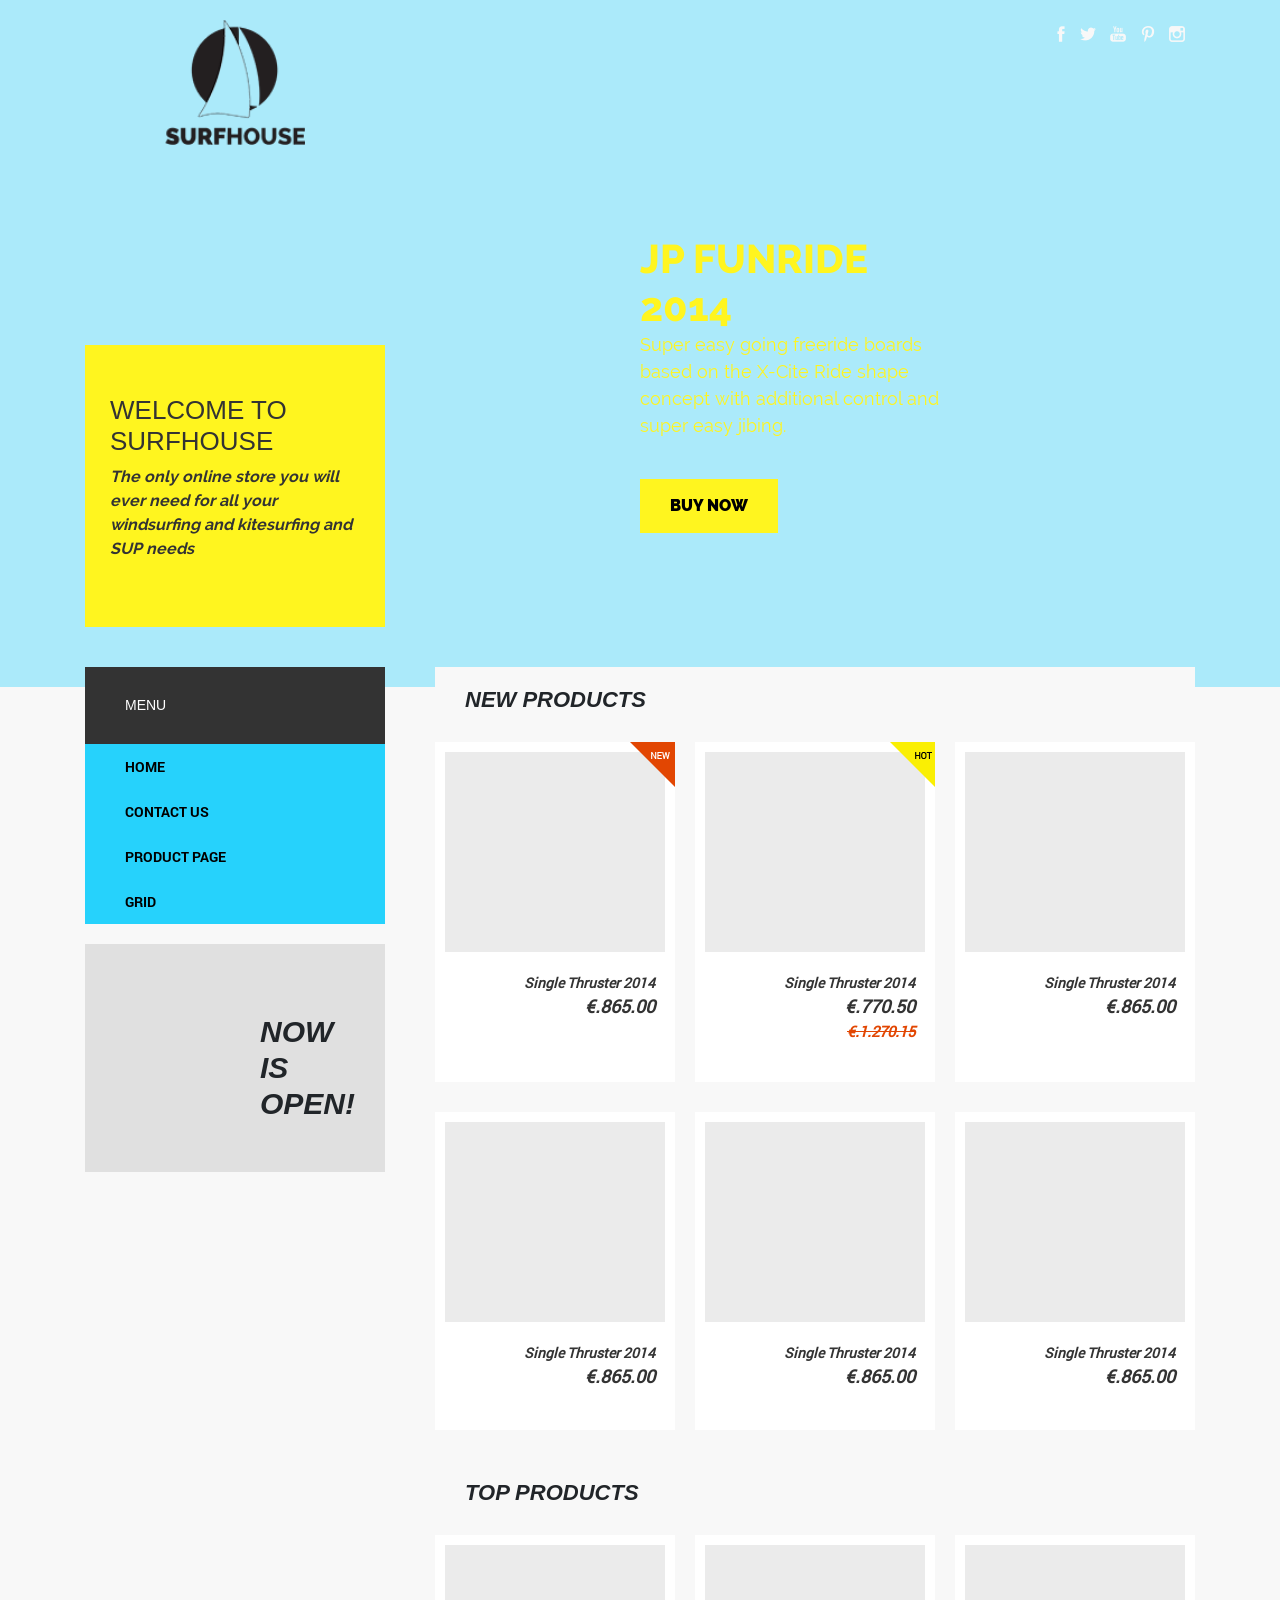
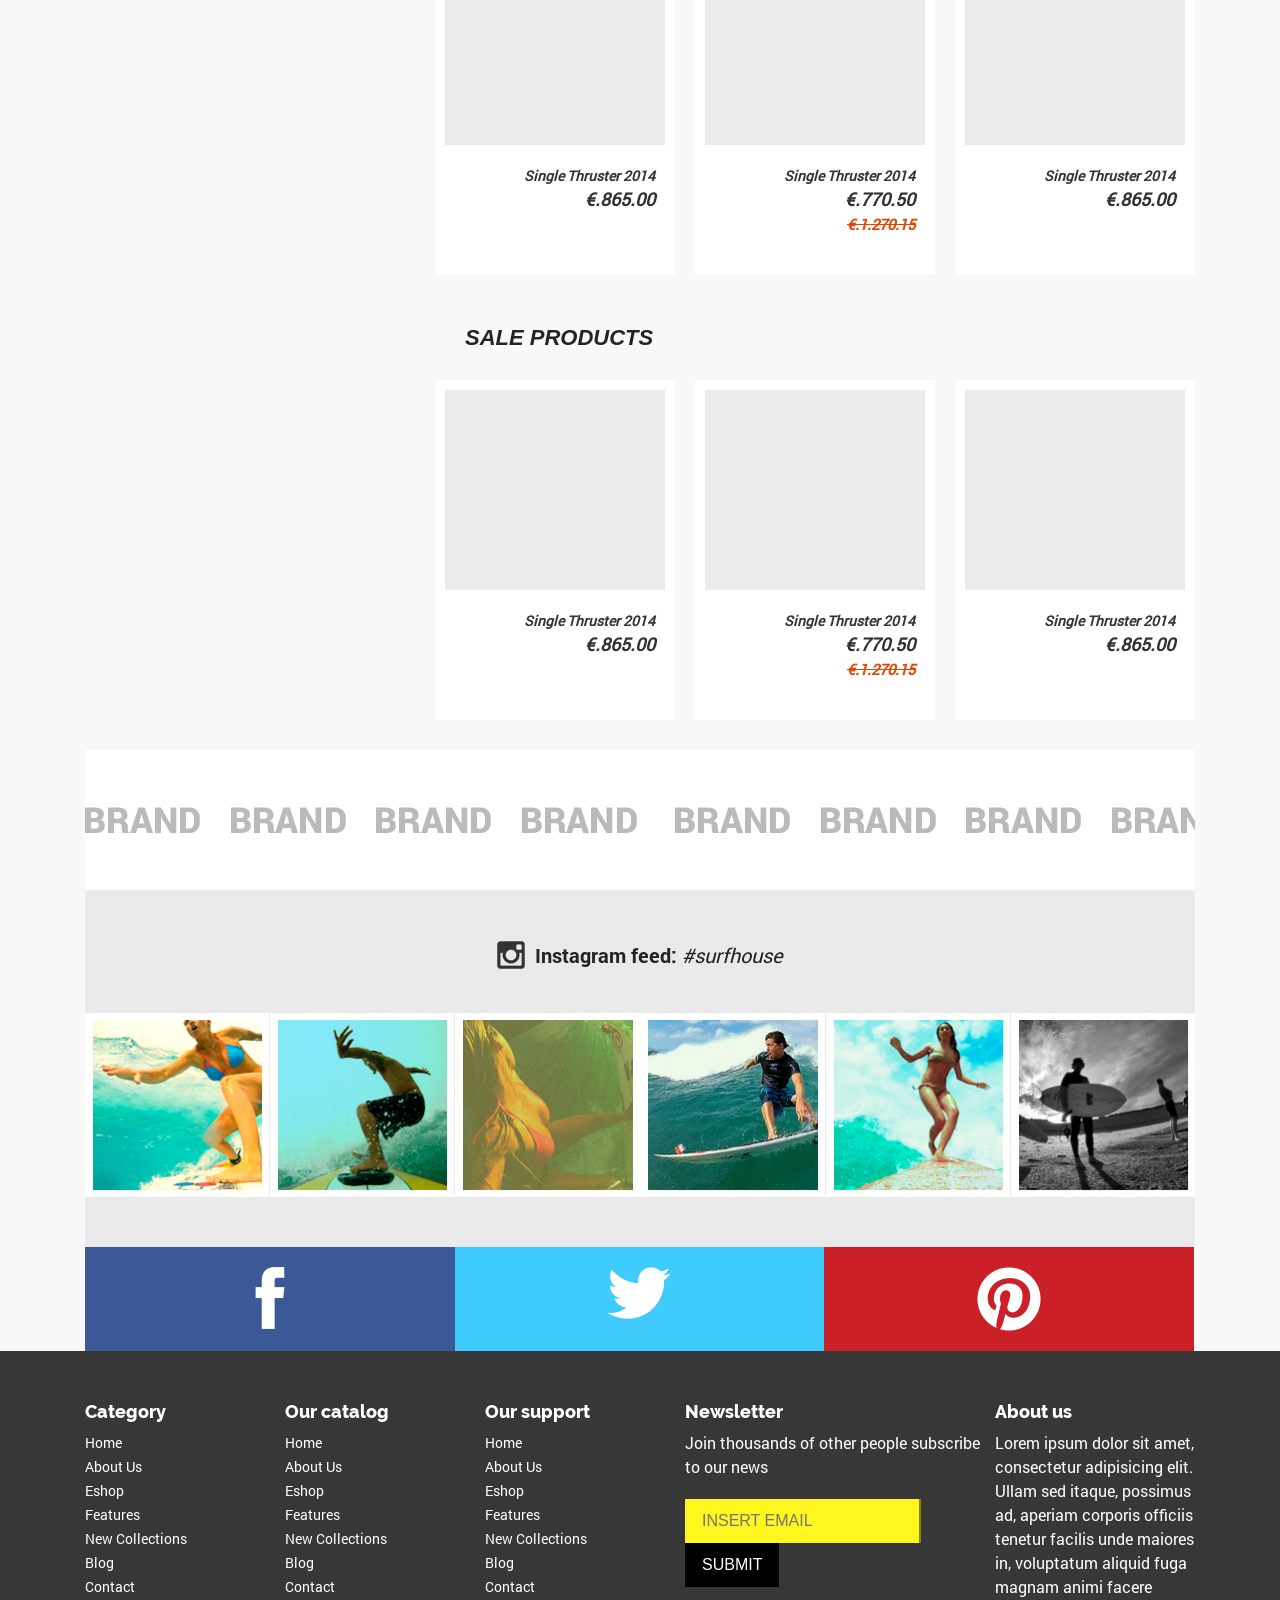
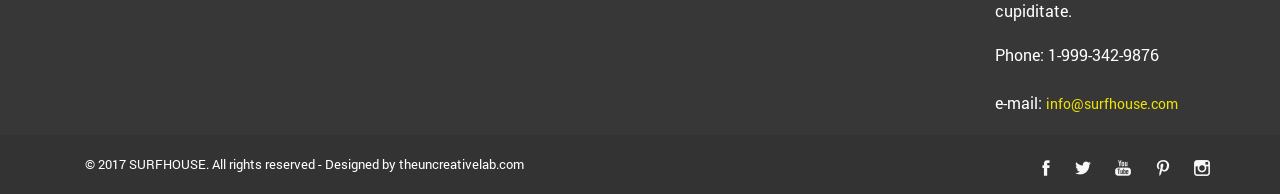
<file: index.html>
<!DOCTYPE html>
<html lang="en">
<head>
    <meta charset="UTF-8">
    <title>Home</title>
    <link rel="stylesheet" href="css/style.css">
    <link rel="stylesheet" href="css/fonts.css">
    <link rel="stylesheet" href="css/bootstrap.min.css">
</head>
<body>
    <div class="header">
        <div class="container">
            <header class="header_general">
                <div class="logo">
                    <a href="index.html"><img class="logo_img" src="img/logo.png" alt="Logotype SurfHouse"></a>
                    <div class="welcome">
                        <h1>Welcome to SurfHouse</h1>
                        <p>The only online store you will ever need for all your windsurfing and kitesurfing and SUP needs</p>
                    </div>
                </div>
                <div class="logo_right">
                    <div class="social_btn">
                        <a href="facebook.com"><img src="img/social/facebook.png" alt="Facebook"></a>
                        <a href="twitter.com"><img src="img/social/twitter.png" alt="Twitter"></a>
                        <a href="youtube.com"><img src="img/social/youtube.png" alt="YouTube"></a>
                        <a href="pinterest.com"><img src="img/social/pinterest.png" alt="Pinterest"></a>
                        <a href="instagram.com"><img src="img/social/insta.png" alt="Instagram"></a>
                    </div>
                    <div class="sale">
                        <h1>JP FUNRIDE 2014</h1>
                        <p>Super easy going freeride boards based on the X-Cite Ride shape concept with additional control and super easy jibing.</p>
                        <a href="#" class="buy_btn">buy now</a>
                    </div>
                </div>
            </header>
        </div>
    </div>
    <div class="container">
        <main class="main">
            <aside>
                <div class="sidebar_menu">
                    <h2>Menu</h2>
                    <ul>
                        <li><a href="index.html">Home</a></li>
                        <li><a href="html/contact.html">Contact Us</a></li>
                        <li><a href="html/productpage.html">Product Page</a></li>
                        <li><a href="html/grid.html">Grid</a></li>
                    </ul>
                </div>
                <div class="sidebar_open">
                    <h2>Now<br>is<br>open!</h2>
                </div>
            </aside>
            <div class="content">
                <div class="new_products">
                    <h1>New products</h1>
                    <div class="catalog">
                        <div class="item">
                            <span class="item_new"></span>
                            <img src="img/img.png" alt="заглушка">
                            <span class="item_name">Single Thruster 2014</span>
                            <span class="item_price">€.865.00</span>
                        </div>
                        <div class="item">
                           <span class="item_hot"></span>
                            <img src="img/img.png" alt="заглушка">
                            <span class="item_name">Single Thruster 2014</span>
                            <span class="item_price">€.770.50</span>
                            <span class="item_old_price">€.1.270.15</span>
                        </div>
                        <div class="item">
                            <img src="img/img.png" alt="заглушка">
                            <span class="item_name">Single Thruster 2014</span>
                            <span class="item_price">€.865.00</span>
                        </div>
                        <div class="item">
                            <img src="img/img.png" alt="заглушка">
                            <span class="item_name">Single Thruster 2014</span>
                            <span class="item_price">€.865.00</span>
                        </div>
                        <div class="item">
                            <img src="img/img.png" alt="заглушка">
                            <span class="item_name">Single Thruster 2014</span>
                            <span class="item_price">€.865.00</span>
                        </div>
                        <div class="item">
                            <img src="img/img.png" alt="заглушка">
                            <span class="item_name">Single Thruster 2014</span>
                            <span class="item_price">€.865.00</span>
                        </div>
                    </div>
                </div>
                <div class="top_products">
                    <h1>Top products</h1>
                    <div class="catalog">
                        <div class="item">
                            <img src="img/img.png" alt="заглушка">
                            <span class="item_name">Single Thruster 2014</span>
                            <span class="item_price">€.865.00</span>
                        </div>
                        <div class="item">
                            <img src="img/img.png" alt="заглушка">
                            <span class="item_name">Single Thruster 2014</span>
                            <span class="item_price">€.770.50</span>
                            <span class="item_old_price">€.1.270.15</span>
                        </div>
                        <div class="item">
                            <img src="img/img.png" alt="заглушка">
                            <span class="item_name">Single Thruster 2014</span>
                            <span class="item_price">€.865.00</span>
                        </div>
                    </div>
                </div>
                <div class="sale_products">
                    <h1>Sale products</h1>
                    <div class="catalog">
                        <div class="item">
                            <img src="img/img.png" alt="заглушка">
                            <span class="item_name">Single Thruster 2014</span>
                            <span class="item_price">€.865.00</span>
                        </div>
                        <div class="item">
                            <img src="img/img.png" alt="заглушка">
                            <span class="item_name">Single Thruster 2014</span>
                            <span class="item_price">€.770.50</span>
                            <span class="item_old_price">€.1.270.15</span>
                        </div>
                        <div class="item">
                            <img src="img/img.png" alt="заглушка">
                            <span class="item_name">Single Thruster 2014</span>
                            <span class="item_price">€.865.00</span>
                        </div>
                    </div>
                </div>
            </div>
            <div class="brands"></div>
            <div class="instagram">
                <div class="feed">
                    <img src="img/social/insta-black.png" alt="Instagram"><span class="insta"><b>Instagram feed:</b> <i>#surfhouse</i></span>
                </div>
                <div class="catalog">
                    <img src="img/insta_photo/1.png">
                    <img src="img/insta_photo/2.png">
                    <img src="img/insta_photo/3.png">
                    <img src="img/insta_photo/4.png">
                    <img src="img/insta_photo/5.png">
                    <img src="img/insta_photo/6.png">
                </div>
            </div>
            <div class="social">
                <a class="social_f" href="#"><img src="img/social/big/f.png" alt="facebook"></a>
                <a class="social_t" href="#"><img src="img/social/big/t.png" alt="twitter"></a>
                <a class="social_p" href="#"><img src="img/social/big/p.png" alt="pinterest"></a>
            </div>
        </main>
    </div>
    <footer>
        <div class="container">
            <div class="widgets">
                <div class="w_catalog widgets_blk-1">
                    <h1>Category</h1>
                    <ul>
                        <li><a href="#">Home</a></li>
                        <li><a href="#">About us</a></li>
                        <li><a href="#">Eshop</a></li>
                        <li><a href="#">Features</a></li>
                        <li><a href="#">New collections</a></li>
                        <li><a href="#">Blog</a></li>
                        <li><a href="#">Contact</a></li>
                    </ul>
                </div>
                <div class="our_catalog widgets_blk-1">
                    <h1>Our catalog</h1>
                    <ul>
                        <li><a href="#">Home</a></li>
                        <li><a href="#">About us</a></li>
                        <li><a href="#">Eshop</a></li>
                        <li><a href="#">Features</a></li>
                        <li><a href="#">New collections</a></li>
                        <li><a href="#">Blog</a></li>
                        <li><a href="#">Contact</a></li>
                    </ul>
                </div>
                <div class="our_support widgets_blk-1">
                    <h1>Our support</h1>
                    <ul>
                        <li><a href="#">Home</a></li>
                        <li><a href="#">About us</a></li>
                        <li><a href="#">Eshop</a></li>
                        <li><a href="#">Features</a></li>
                        <li><a href="#">New collections</a></li>
                        <li><a href="#">Blog</a></li>
                        <li><a href="#">Contact</a></li>
                    </ul>
                </div>
                <div class="newsletter widgets_blk-2">
                    <h1>Newsletter</h1>
                    <p>Join thousands of other people subscribe to our news</p>
                    <form action="POST">
                        <input type="text" name="email" placeholder="INSERT EMAIL" required><input type="submit" name="submit" value="SUBMIT">
                    </form>
                </div>
                <div class="about_us widgets_blk-1">
                    <h1>About us</h1>
                    <p>Lorem ipsum dolor sit amet, consectetur adipisicing elit. Ullam sed itaque, possimus ad, aperiam corporis officiis tenetur facilis unde maiores in, voluptatum aliquid fuga magnam animi facere cupiditate.</p>
                    <div class="contact">
                        Phone: 1-999-342-9876<br><br>
                        e-mail: <a class="email" href="mailto:info@surfhouse.com">info@surfhouse.com</a>
                    </div>
                </div>
            </div>
        </div>
        <div class="copyright">
            <div class="container">
                <p>© 2017  SURFHOUSE. All rights reserved - Designed by theuncreativelab.com</p>
                <div class="social_btn_footer">
                    <a href="facebook.com"><img src="img/social/facebook.png" alt="Facebook"></a>
                    <a href="twitter.com"><img src="img/social/twitter.png" alt="Twitter"></a>
                    <a href="youtube.com"><img src="img/social/youtube.png" alt="YouTube"></a>
                    <a href="pinterest.com"><img src="img/social/pinterest.png" alt="Pinterest"></a>
                    <a href="instagram.com"><img src="img/social/insta.png" alt="Instagram"></a>
                </div>
            </div>
        </div>
    </footer>
    
    <script src="https://code.jquery.com/jquery-3.2.1.slim.min.js" integrity="sha384-KJ3o2DKtIkvYIK3UENzmM7KCkRr/rE9/Qpg6aAZGJwFDMVNA/GpGFF93hXpG5KkN" crossorigin="anonymous"></script>
    <script src="https://cdnjs.cloudflare.com/ajax/libs/popper.js/1.12.3/umd/popper.min.js" integrity="sha384-vFJXuSJphROIrBnz7yo7oB41mKfc8JzQZiCq4NCceLEaO4IHwicKwpJf9c9IpFgh" crossorigin="anonymous"></script>
    <script src="js/bootstrap.min.js"></script>
</body>
</html>
</file>
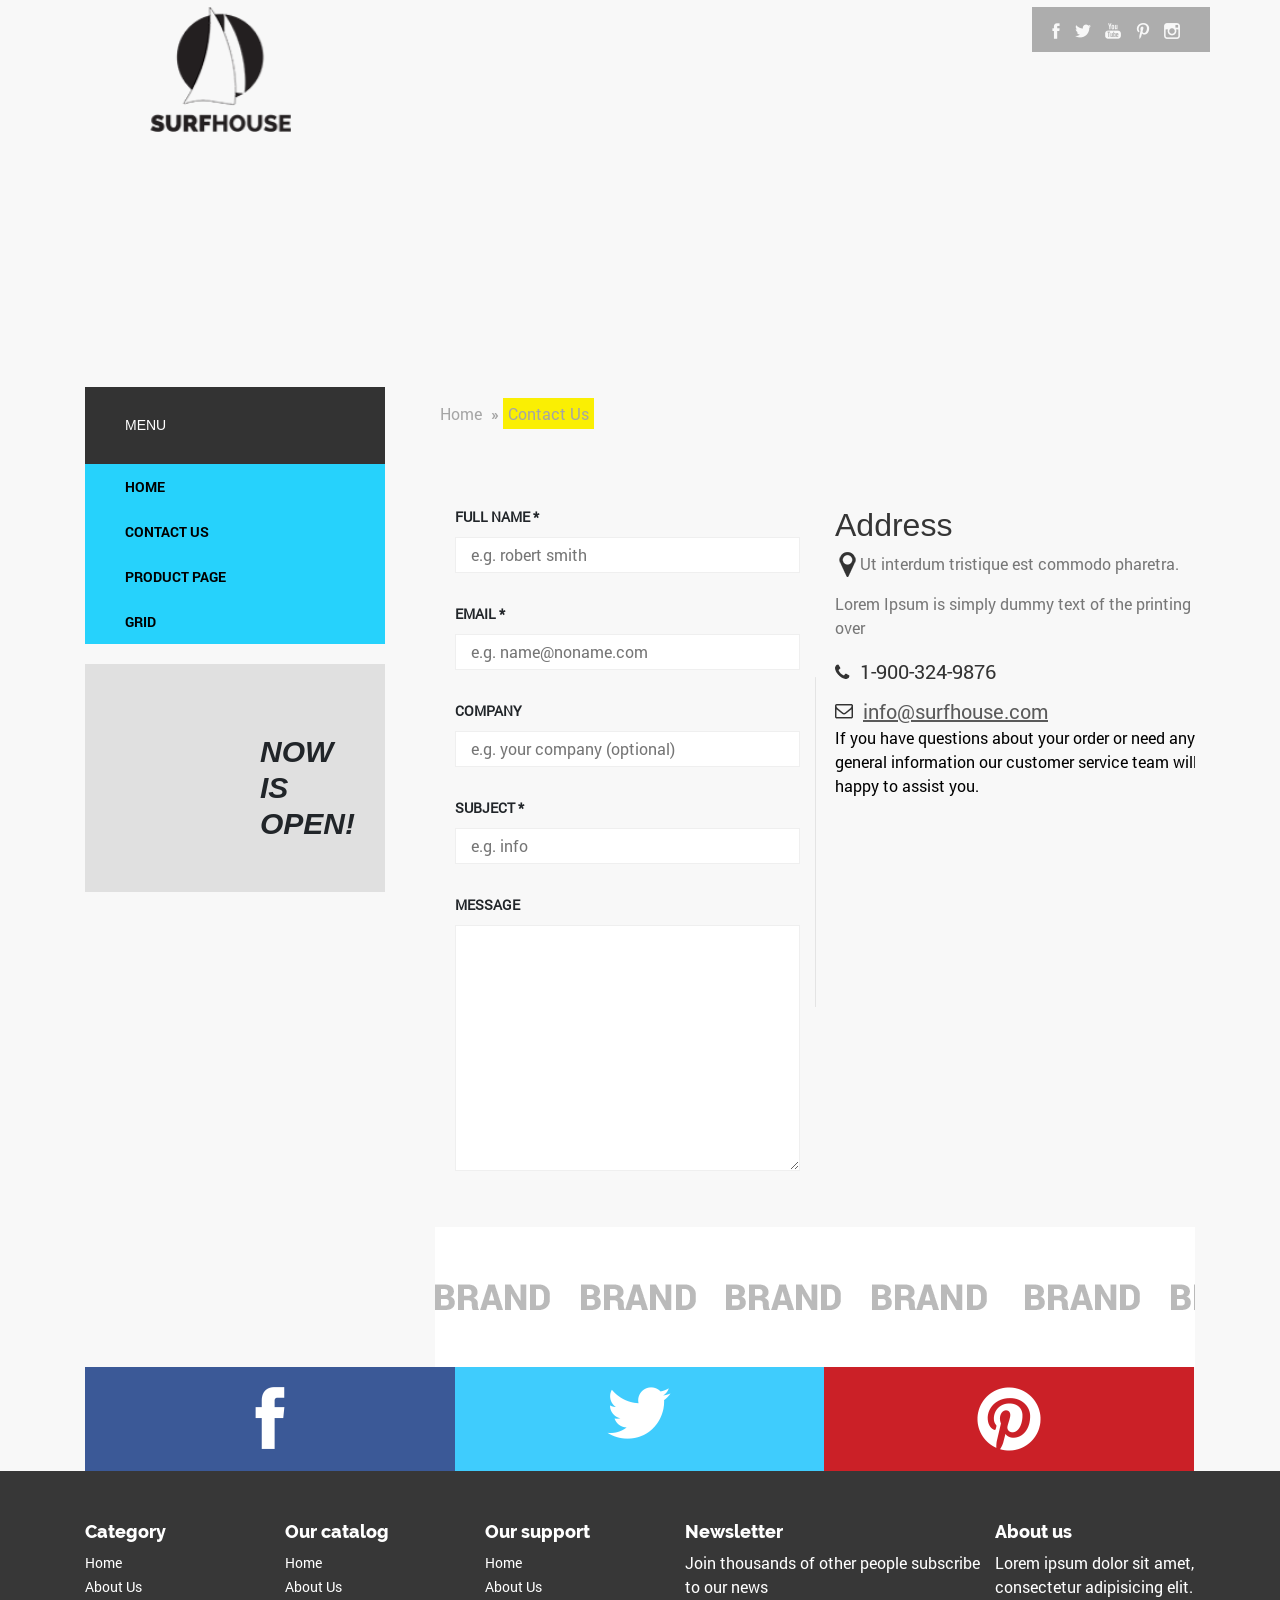
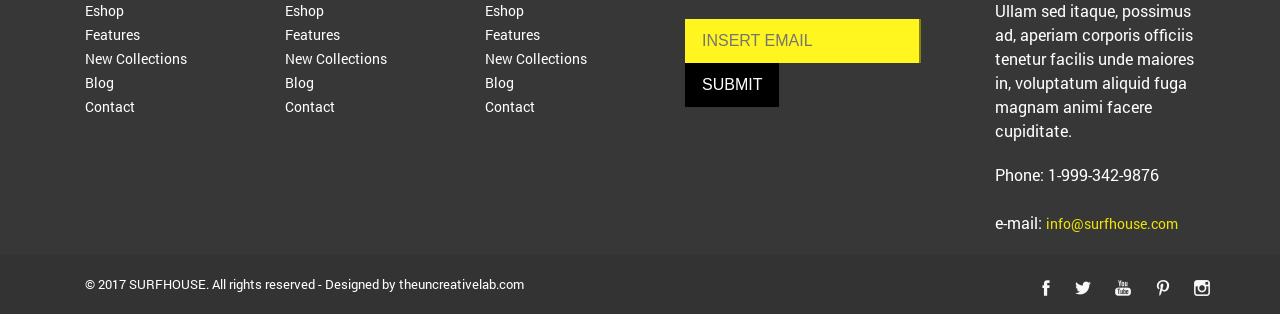
<file: html/contact.html>
<!DOCTYPE html>
<html lang="en">
<head>
    <meta charset="UTF-8">
    <title>Contact</title>
    <link rel="stylesheet" href="../css/style.css">
    <link rel="stylesheet" href="../css/fonts.css">
    <link rel="stylesheet" href="../css/bootstrap.min.css">
</head>
<body>
    <header class="header_contacts">
        <iframe class="map" src="https://yandex.ru/map-widget/v1/-/CBU2fBfLPD" width="100%" height="400" frameborder="0"></iframe>
        
    </header>
    <div class="container">
        <div class="logo-c">
            <a href="../index.html"><img class="logo_img" src="../img/logo.png" alt="Logotype SurfHouse"></a>
        </div>
        <div class="logo_right-c">
            <div class="social_btn_p">
                <a href="facebook.com"><img src="../img/social/facebook.png" alt="Facebook"></a>
                <a href="twitter.com"><img src="../img/social/twitter.png" alt="Twitter"></a>
                <a href="youtube.com"><img src="../img/social/youtube.png" alt="YouTube"></a>
                <a href="pinterest.com"><img src="../img/social/pinterest.png" alt="Pinterest"></a>
                <a href="instagram.com"><img src="../img/social/insta.png" alt="Instagram"></a>
            </div>
        </div>
        <main>
            <aside>
                <div class="sidebar_menu">
                    <h2>Menu</h2>
                    <ul>
                        <li><a href="../index.html">Home</a></li>
                        <li><a href="contact.html">Contact Us</a></li>
                        <li><a href="productpage.html">Product Page</a></li>
                        <li><a href="grid.html">Grid</a></li>
                    </ul>
                </div>
                <div class="sidebar_open">
                    <h2>Now<br>is<br>open!</h2>
                </div>
            </aside>
            <div class="content">
                <div class="breadcrumbs">
                    <a href="../index.html">Home</a> » <a class="active" href="contact.html">Contact Us</a>
                </div>
                <div class="blk">
                    <div class="container">
                        <div class="row">
                            <div class="col-lg-6 col-md-6 col-sm-6 col-xs-6">
                                <div class="form">
                                    <form action="">
                                        <label for="full-name">full name *</label>
                                        <input name="full-name" type="text" placeholder="e.g. robert smith">
                                        <label for="full-name">email *</label>
                                        <input name="full-name" type="text" placeholder="e.g. name@noname.com">
                                        <label for="full-name">company</label>
                                        <input name="full-name" type="text" placeholder="e.g. your company (optional)">
                                        <label for="full-name">subject *</label>
                                        <input name="full-name" type="text" placeholder="e.g. info">
                                        <label for="full-name">message</label>
                                        <textarea name="full-name" type="text" rows="10"></textarea>
                                    </form>
                                </div>
                            </div>
                            <div class="col-lg-6 col-md-6 col-sm-6 col-xs-6">
                                <div class="contacts">
                                    <h2>Address</h2>
                                    <img class="left_img" src="../img/map-ico.png">
                                    <p>Ut interdum tristique est commodo pharetra.</p>
                                    <p class="clearfix">Lorem Ipsum is simply dummy text of the printing and over</p>
                                    <div class="phone_blk">
                                        <img class="left_img icon" src="../img/phone-ico.png">
                                        <span class="phone">1-900-324-9876</span>
                                    </div>
                                    <div class="email-blk">
                                        <img class="left_img icon" src="../img/email-ico.png">
                                        <a href="mailto:info@surfhouse.com" class="email-c">info@surfhouse.com</a>
                                    </div>
                                    <p class="questions">If you have questions about your order or need any general information our customer service team will be happy to assist you.</p>
                                </div>
                            </div>
                        </div>
                    </div>
                </div>
                <div class="brands"></div>
            </div>
            <div class="social clearfix">
                <div class="social_f"><img src="../img/social/big/f.png" alt="facebook"></div>
                <div class="social_t"><img src="../img/social/big/t.png" alt="twitter"></div>
                <div class="social_p"><img src="../img/social/big/p.png" alt="painterest"></div>
            </div>
        </main>
    </div>
    <footer>
        <div class="container">
            <div class="widgets">
                <div class="w_catalog widgets_blk-1">
                    <h1>Category</h1>
                    <ul>
                        <li><a href="#">Home</a></li>
                        <li><a href="#">About us</a></li>
                        <li><a href="#">Eshop</a></li>
                        <li><a href="#">Features</a></li>
                        <li><a href="#">New collections</a></li>
                        <li><a href="#">Blog</a></li>
                        <li><a href="#">Contact</a></li>
                    </ul>
                </div>
                <div class="our_catalog widgets_blk-1">
                    <h1>Our catalog</h1>
                    <ul>
                        <li><a href="#">Home</a></li>
                        <li><a href="#">About us</a></li>
                        <li><a href="#">Eshop</a></li>
                        <li><a href="#">Features</a></li>
                        <li><a href="#">New collections</a></li>
                        <li><a href="#">Blog</a></li>
                        <li><a href="#">Contact</a></li>
                    </ul>
                </div>
                <div class="our_support widgets_blk-1">
                    <h1>Our support</h1>
                    <ul>
                        <li><a href="#">Home</a></li>
                        <li><a href="#">About us</a></li>
                        <li><a href="#">Eshop</a></li>
                        <li><a href="#">Features</a></li>
                        <li><a href="#">New collections</a></li>
                        <li><a href="#">Blog</a></li>
                        <li><a href="#">Contact</a></li>
                    </ul>
                </div>
                <div class="newsletter widgets_blk-2">
                    <h1>Newsletter</h1>
                    <p>Join thousands of other people subscribe to our news</p>
                    <form action="POST">
                        <input type="text" name="email" placeholder="INSERT EMAIL" required><input type="submit" name="submit" value="SUBMIT">
                    </form>
                </div>
                <div class="about_us widgets_blk-1">
                    <h1>About us</h1>
                    <p>Lorem ipsum dolor sit amet, consectetur adipisicing elit. Ullam sed itaque, possimus ad, aperiam corporis officiis tenetur facilis unde maiores in, voluptatum aliquid fuga magnam animi facere cupiditate.</p>
                    <div class="contact">
                        Phone: 1-999-342-9876<br><br>
                        e-mail: <a class="email" href="mailto:info@surfhouse.com">info@surfhouse.com</a>
                    </div>
                </div>
            </div>
        </div>
        <div class="copyright">
            <div class="container">
                <p>© 2017  SURFHOUSE. All rights reserved - Designed by theuncreativelab.com</p>
                <div class="social_btn_footer">
                    <a href="facebook.com"><img src="../img/social/facebook.png" alt="Facebook"></a>
                    <a href="twitter.com"><img src="../img/social/twitter.png" alt="Twitter"></a>
                    <a href="youtube.com"><img src="../img/social/youtube.png" alt="YouTube"></a>
                    <a href="pinterest.com"><img src="../img/social/pinterest.png" alt="Pinterest"></a>
                    <a href="instagram.com"><img src="../img/social/insta.png" alt="Instagram"></a>
                </div>
            </div>
        </div>
    </footer>
    
    <script src="https://code.jquery.com/jquery-3.2.1.slim.min.js" integrity="sha384-KJ3o2DKtIkvYIK3UENzmM7KCkRr/rE9/Qpg6aAZGJwFDMVNA/GpGFF93hXpG5KkN" crossorigin="anonymous"></script>
    <script src="https://cdnjs.cloudflare.com/ajax/libs/popper.js/1.12.3/umd/popper.min.js" integrity="sha384-vFJXuSJphROIrBnz7yo7oB41mKfc8JzQZiCq4NCceLEaO4IHwicKwpJf9c9IpFgh" crossorigin="anonymous"></script>
    <script src="../js/bootstrap.min.js"></script>
</body>
</html>
</file>
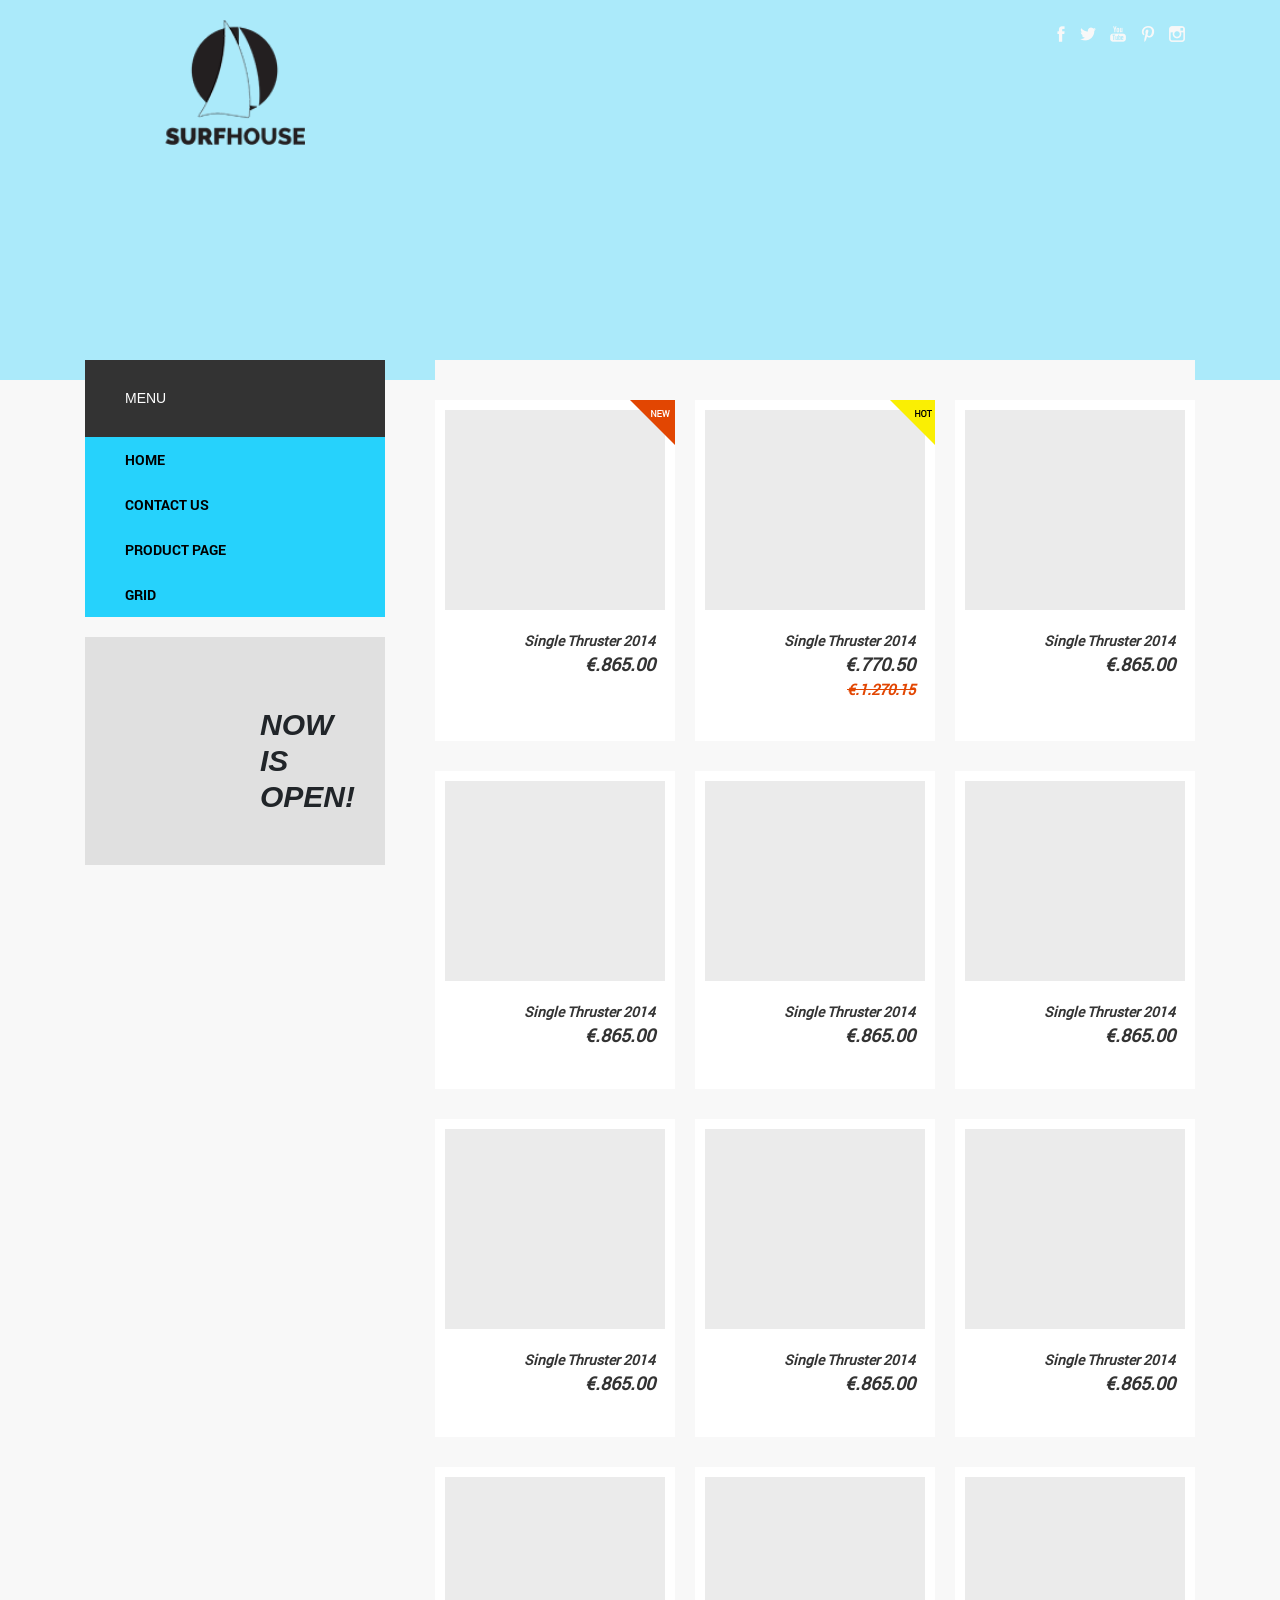
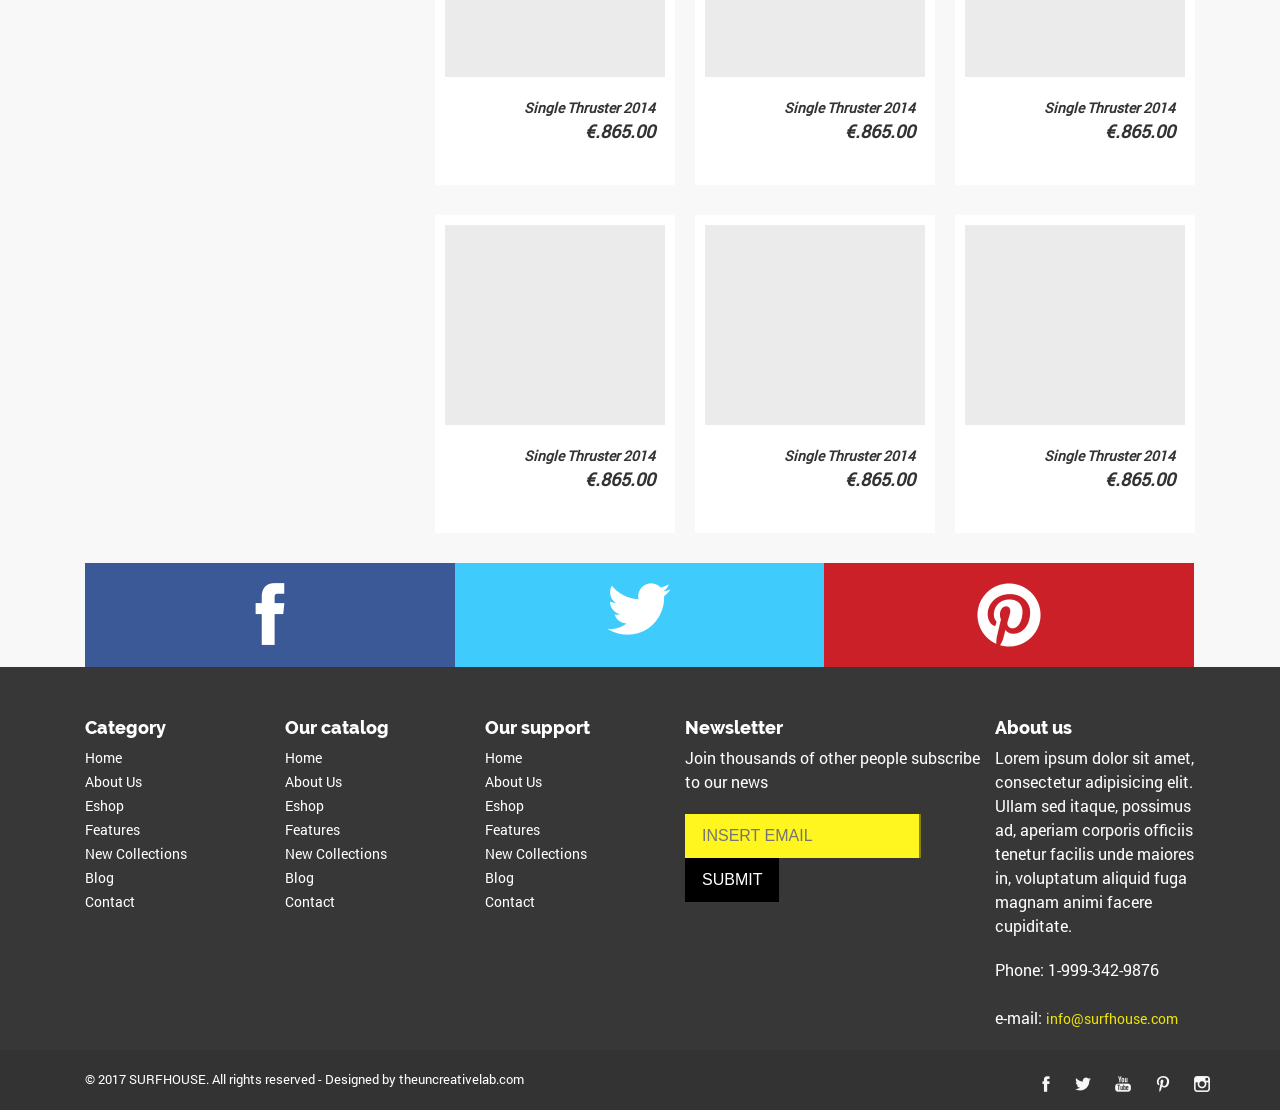
<file: html/grid.html>
<!DOCTYPE html>
<html lang="en">
<head>
    <meta charset="UTF-8">
    <title>Product Page</title>
    <link rel="stylesheet" href="../css/style.css">
    <link rel="stylesheet" href="../css/fonts.css">
    <link rel="stylesheet" href="../css/bootstrap.min.css">
</head>
<body>
    <div class="header">
        <div class="container">
            <header class="header_product">
                <div class="logo">
                    <a href="index.html"><img class="logo_img" src="../img/logo.png" alt="Logotype SurfHouse"></a>
                </div>
                <div class="logo_right">
                    <div class="social_btn">
                        <a href="facebook.com"><img src="../img/social/facebook.png" alt="Facebook"></a>
                        <a href="twitter.com"><img src="../img/social/twitter.png" alt="Twitter"></a>
                        <a href="youtube.com"><img src="../img/social/youtube.png" alt="YouTube"></a>
                        <a href="pinterest.com"><img src="../img/social/pinterest.png" alt="Pinterest"></a>
                        <a href="instagram.com"><img src="../img/social/insta.png" alt="Instagram"></a>
                    </div>
                </div>
            </header>
        </div>
    </div>
    <div class="container">
        <main>
            <aside>
                <div class="sidebar_menu">
                    <h2>Menu</h2>
                    <ul>
                        <li><a href="../index.html">Home</a></li>
                        <li><a href="contact.html">Contact Us</a></li>
                        <li><a href="productpage.html">Product Page</a></li>
                        <li><a href="grid.html">Grid</a></li>
                    </ul>
                </div>
                <div class="sidebar_open">
                    <h2>Now<br>is<br>open!</h2>
                </div>
            </aside>
            <div class="content">
                <div class="grid">
                    <div class="catalog">
                        <div class="item">
                            <span class="item_new"></span>
                            <img src="../img/img.png" alt="заглушка">
                            <span class="item_name">Single Thruster 2014</span>
                            <span class="item_price">€.865.00</span>
                        </div>
                        <div class="item">
                           <span class="item_hot"></span>
                            <img src="../img/img.png" alt="заглушка">
                            <span class="item_name">Single Thruster 2014</span>
                            <span class="item_price">€.770.50</span>
                            <span class="item_old_price">€.1.270.15</span>
                        </div>
                        <div class="item">
                            <img src="../img/img.png" alt="заглушка">
                            <span class="item_name">Single Thruster 2014</span>
                            <span class="item_price">€.865.00</span>
                        </div>
                        <div class="item">
                            <img src="../img/img.png" alt="заглушка">
                            <span class="item_name">Single Thruster 2014</span>
                            <span class="item_price">€.865.00</span>
                        </div>
                        <div class="item">
                            <img src="../img/img.png" alt="заглушка">
                            <span class="item_name">Single Thruster 2014</span>
                            <span class="item_price">€.865.00</span>
                        </div>
                        <div class="item">
                            <img src="../img/img.png" alt="заглушка">
                            <span class="item_name">Single Thruster 2014</span>
                            <span class="item_price">€.865.00</span>
                        </div>
                        <div class="item">
                            <img src="../img/img.png" alt="заглушка">
                            <span class="item_name">Single Thruster 2014</span>
                            <span class="item_price">€.865.00</span>
                        </div>
                        <div class="item">
                            <img src="../img/img.png" alt="заглушка">
                            <span class="item_name">Single Thruster 2014</span>
                            <span class="item_price">€.865.00</span>
                        </div>
                        <div class="item">
                            <img src="../img/img.png" alt="заглушка">
                            <span class="item_name">Single Thruster 2014</span>
                            <span class="item_price">€.865.00</span>
                        </div>
                        <div class="item">
                            <img src="../img/img.png" alt="заглушка">
                            <span class="item_name">Single Thruster 2014</span>
                            <span class="item_price">€.865.00</span>
                        </div>
                        <div class="item">
                            <img src="../img/img.png" alt="заглушка">
                            <span class="item_name">Single Thruster 2014</span>
                            <span class="item_price">€.865.00</span>
                        </div>
                        <div class="item">
                            <img src="../img/img.png" alt="заглушка">
                            <span class="item_name">Single Thruster 2014</span>
                            <span class="item_price">€.865.00</span>
                        </div>
                        <div class="item">
                            <img src="../img/img.png" alt="заглушка">
                            <span class="item_name">Single Thruster 2014</span>
                            <span class="item_price">€.865.00</span>
                        </div>
                        <div class="item">
                            <img src="../img/img.png" alt="заглушка">
                            <span class="item_name">Single Thruster 2014</span>
                            <span class="item_price">€.865.00</span>
                        </div>
                        <div class="item">
                            <img src="../img/img.png" alt="заглушка">
                            <span class="item_name">Single Thruster 2014</span>
                            <span class="item_price">€.865.00</span>
                        </div>
                    </div>
                </div>
            </div>
            <div class="social clearfix">
                <div class="social_f"><img src="../img/social/big/f.png" alt="facebook"></div>
                <div class="social_t"><img src="../img/social/big/t.png" alt="twitter"></div>
                <div class="social_p"><img src="../img/social/big/p.png" alt="painterest"></div>
            </div>
        </main>
    </div>
    <footer>
        <div class="container">
            <div class="widgets">
                <div class="w_catalog widgets_blk-1">
                    <h1>Category</h1>
                    <ul>
                        <li><a href="#">Home</a></li>
                        <li><a href="#">About us</a></li>
                        <li><a href="#">Eshop</a></li>
                        <li><a href="#">Features</a></li>
                        <li><a href="#">New collections</a></li>
                        <li><a href="#">Blog</a></li>
                        <li><a href="#">Contact</a></li>
                    </ul>
                </div>
                <div class="our_catalog widgets_blk-1">
                    <h1>Our catalog</h1>
                    <ul>
                        <li><a href="#">Home</a></li>
                        <li><a href="#">About us</a></li>
                        <li><a href="#">Eshop</a></li>
                        <li><a href="#">Features</a></li>
                        <li><a href="#">New collections</a></li>
                        <li><a href="#">Blog</a></li>
                        <li><a href="#">Contact</a></li>
                    </ul>
                </div>
                <div class="our_support widgets_blk-1">
                    <h1>Our support</h1>
                    <ul>
                        <li><a href="#">Home</a></li>
                        <li><a href="#">About us</a></li>
                        <li><a href="#">Eshop</a></li>
                        <li><a href="#">Features</a></li>
                        <li><a href="#">New collections</a></li>
                        <li><a href="#">Blog</a></li>
                        <li><a href="#">Contact</a></li>
                    </ul>
                </div>
                <div class="newsletter widgets_blk-2">
                    <h1>Newsletter</h1>
                    <p>Join thousands of other people subscribe to our news</p>
                    <form action="POST">
                        <input type="text" name="email" placeholder="INSERT EMAIL" required><input type="submit" name="submit" value="SUBMIT">
                    </form>
                </div>
                <div class="about_us widgets_blk-1">
                    <h1>About us</h1>
                    <p>Lorem ipsum dolor sit amet, consectetur adipisicing elit. Ullam sed itaque, possimus ad, aperiam corporis officiis tenetur facilis unde maiores in, voluptatum aliquid fuga magnam animi facere cupiditate.</p>
                    <div class="contact">
                        Phone: 1-999-342-9876<br><br>
                        e-mail: <a class="email" href="mailto:info@surfhouse.com">info@surfhouse.com</a>
                    </div>
                </div>
            </div>
        </div>
        <div class="copyright">
            <div class="container">
                <p>© 2017  SURFHOUSE. All rights reserved - Designed by theuncreativelab.com</p>
                <div class="social_btn_footer">
                    <a href="facebook.com"><img src="../img/social/facebook.png" alt="Facebook"></a>
                    <a href="twitter.com"><img src="../img/social/twitter.png" alt="Twitter"></a>
                    <a href="youtube.com"><img src="../img/social/youtube.png" alt="YouTube"></a>
                    <a href="pinterest.com"><img src="../img/social/pinterest.png" alt="Pinterest"></a>
                    <a href="instagram.com"><img src="../img/social/insta.png" alt="Instagram"></a>
                </div>
            </div>
        </div>
    </footer>
    
    <script src="https://code.jquery.com/jquery-3.2.1.slim.min.js" integrity="sha384-KJ3o2DKtIkvYIK3UENzmM7KCkRr/rE9/Qpg6aAZGJwFDMVNA/GpGFF93hXpG5KkN" crossorigin="anonymous"></script>
    <script src="https://cdnjs.cloudflare.com/ajax/libs/popper.js/1.12.3/umd/popper.min.js" integrity="sha384-vFJXuSJphROIrBnz7yo7oB41mKfc8JzQZiCq4NCceLEaO4IHwicKwpJf9c9IpFgh" crossorigin="anonymous"></script>
    <script src="../js/bootstrap.min.js"></script>
</body>
</html>
</file>
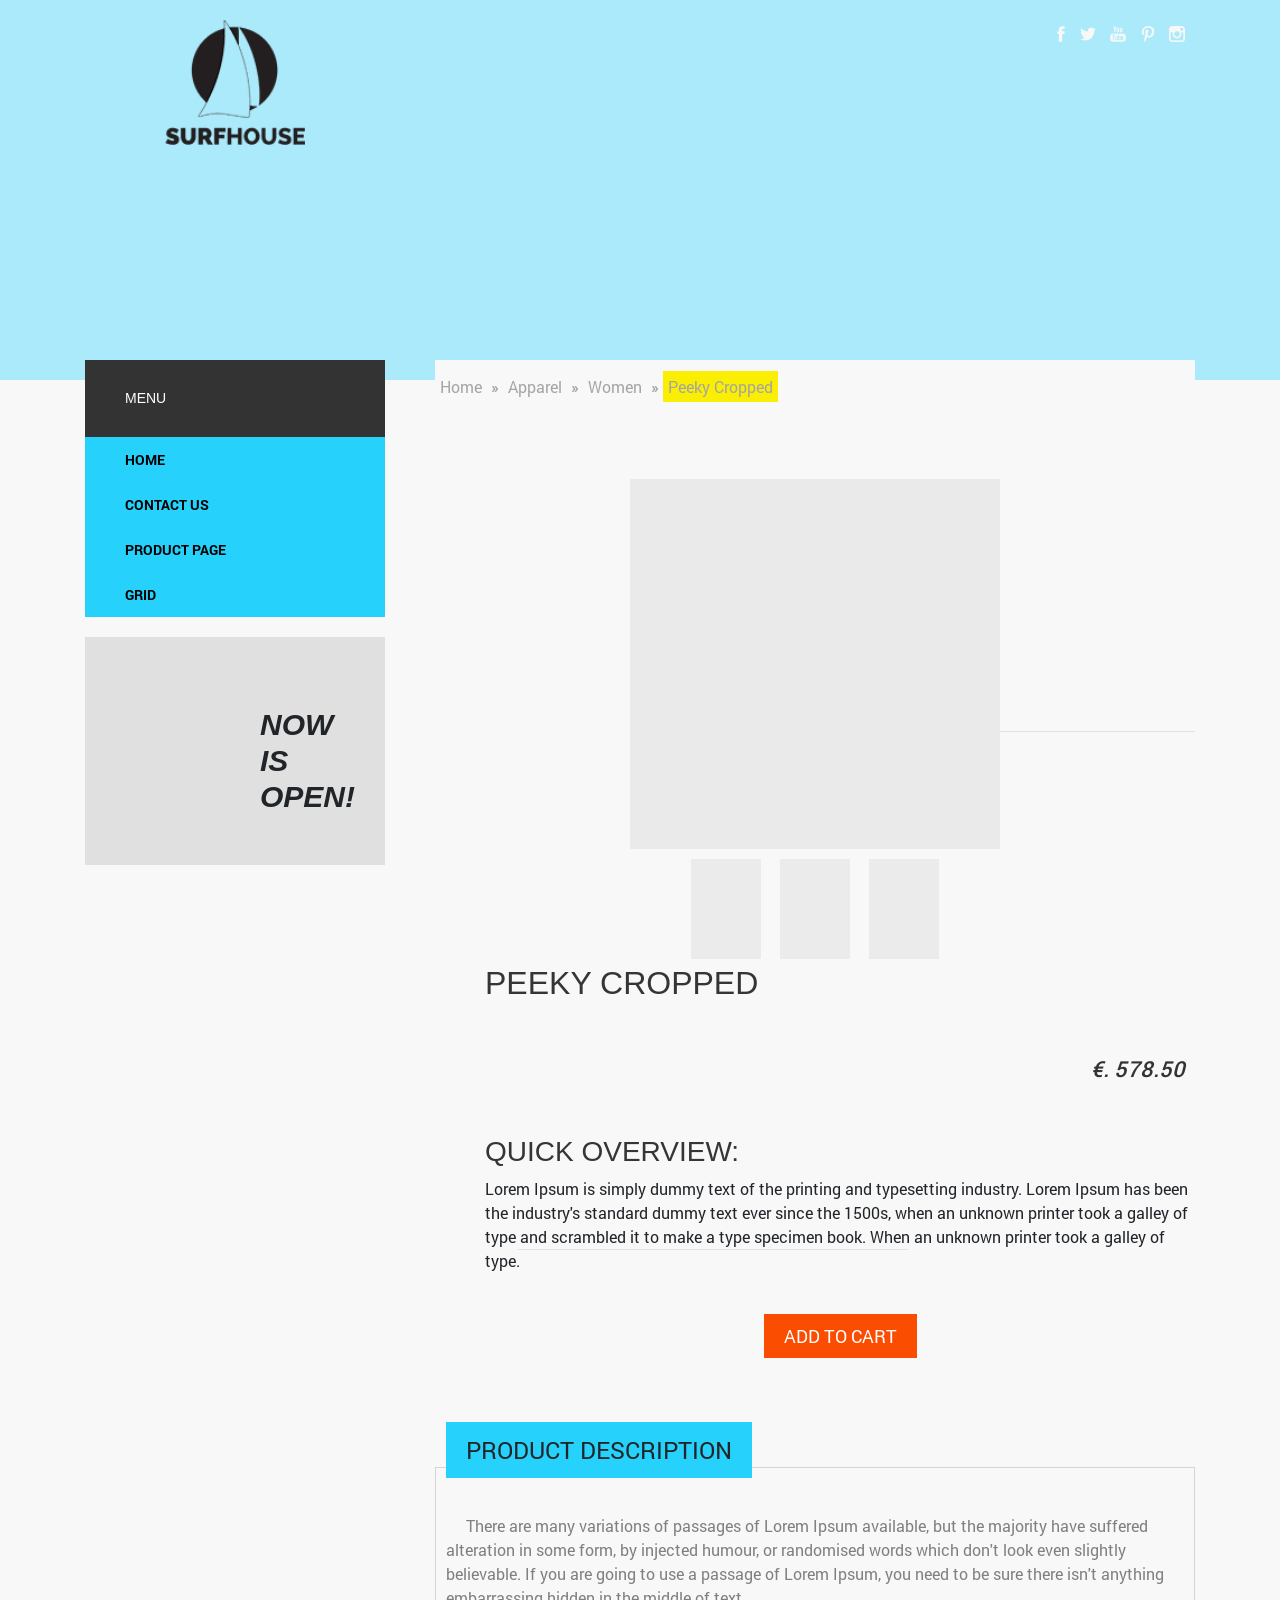
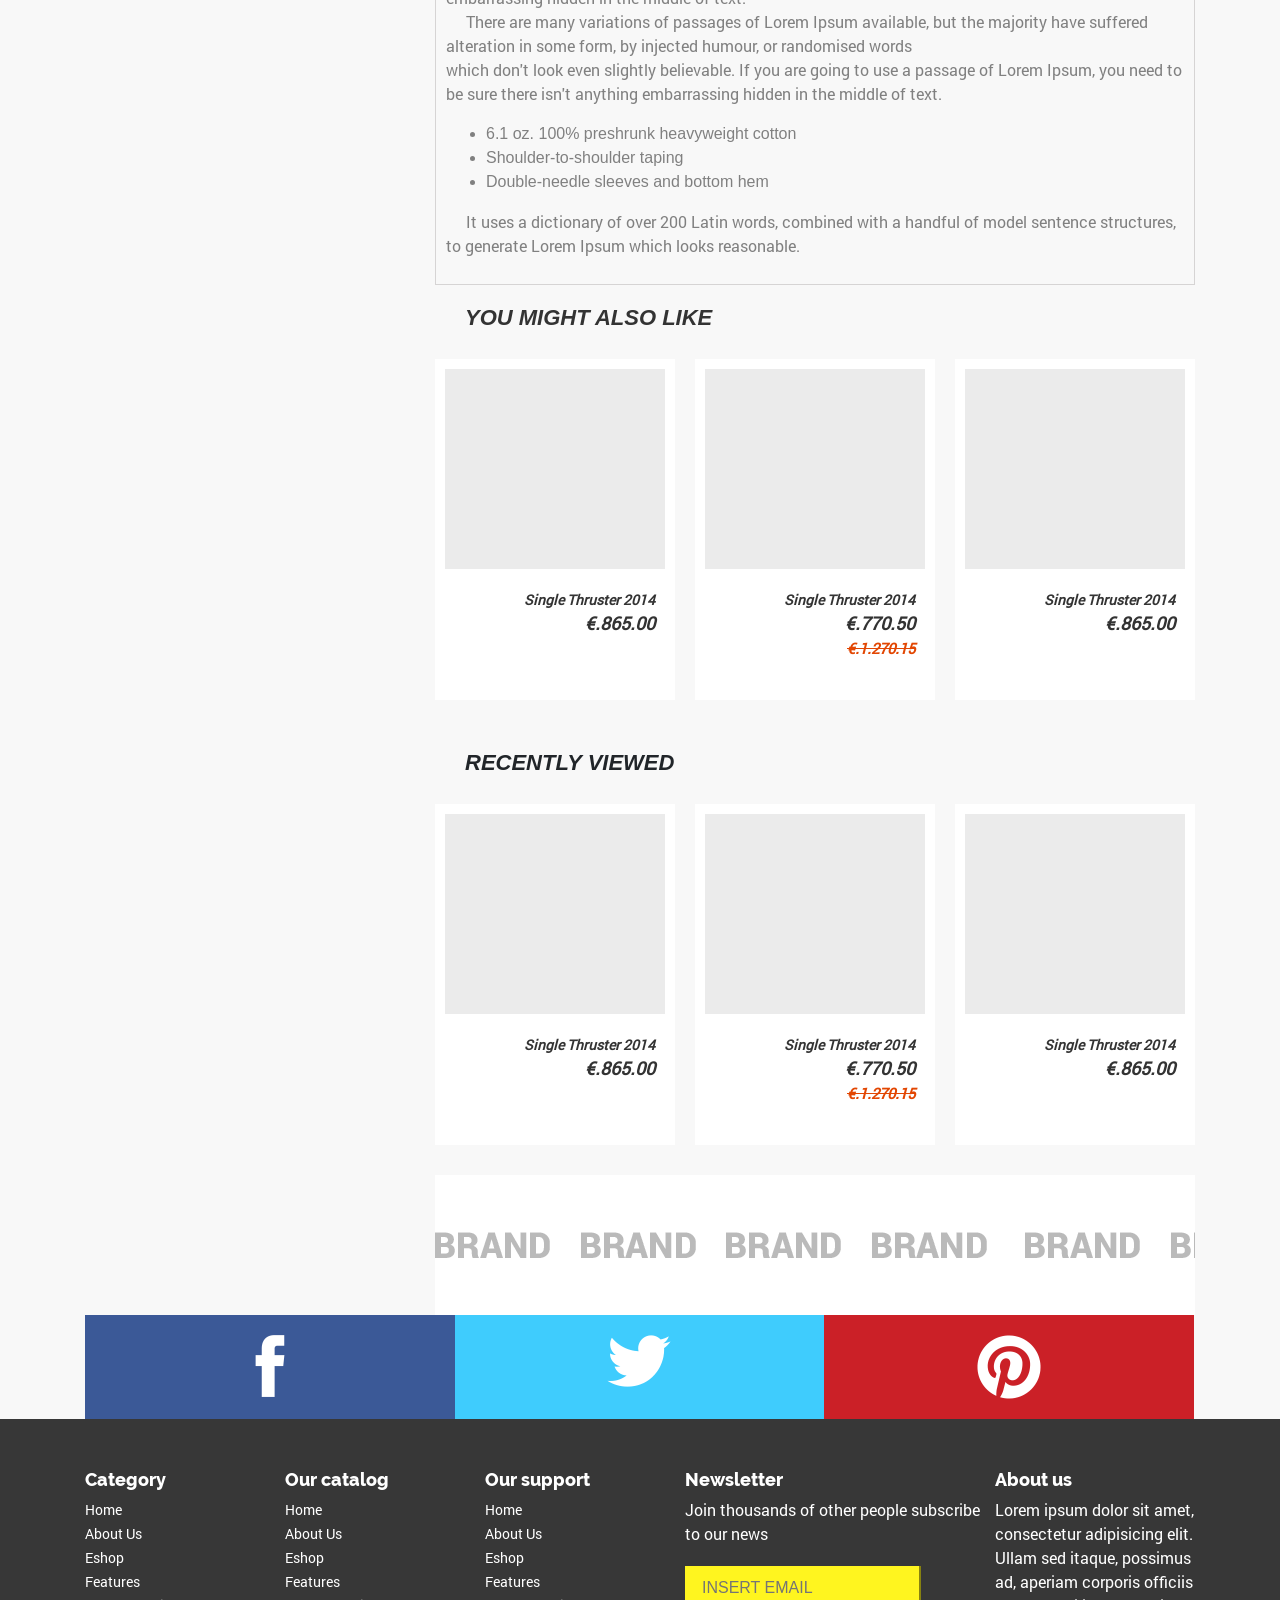
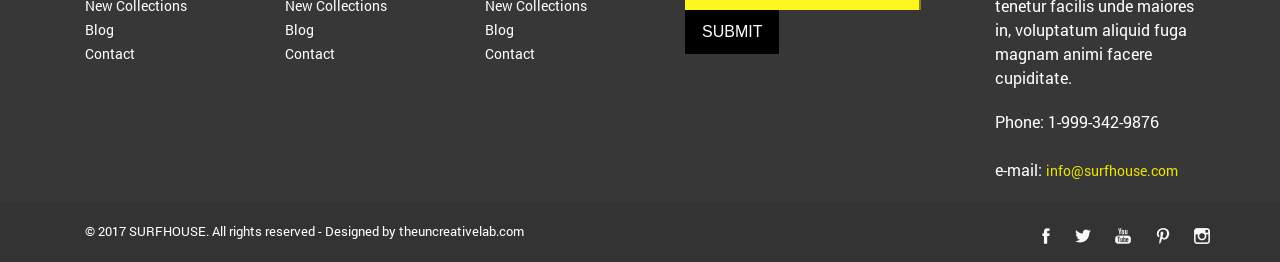
<file: html/productpage.html>
<!DOCTYPE html>
<html lang="en">
<head>
    <meta charset="UTF-8">
    <title>Product Page</title>
    <link rel="stylesheet" href="../css/style.css">
    <link rel="stylesheet" href="../css/fonts.css">
    <link rel="stylesheet" href="../css/bootstrap.min.css">
</head>
<body>
    <div class="header">
        <div class="container">
            <header class="header_product">
                <div class="logo">
                    <a href="index.html"><img class="logo_img" src="../img/logo.png" alt="Logotype SurfHouse"></a>
                </div>
                <div class="logo_right">
                    <div class="social_btn">
                        <a href="facebook.com"><img src="../img/social/facebook.png" alt="Facebook"></a>
                        <a href="twitter.com"><img src="../img/social/twitter.png" alt="Twitter"></a>
                        <a href="youtube.com"><img src="../img/social/youtube.png" alt="YouTube"></a>
                        <a href="pinterest.com"><img src="../img/social/pinterest.png" alt="Pinterest"></a>
                        <a href="instagram.com"><img src="../img/social/insta.png" alt="Instagram"></a>
                    </div>
                </div>
            </header>
        </div>
    </div>
    <div class="container">
        <main>
            <aside>
                <div class="sidebar_menu">
                    <h2>Menu</h2>
                    <ul>
                        <li><a href="../index.html">Home</a></li>
                        <li><a href="contact.html">Contact Us</a></li>
                        <li><a href="productpage.html">Product Page</a></li>
                        <li><a href="grid.html">Grid</a></li>
                    </ul>
                </div>
                <div class="sidebar_open">
                    <h2>Now<br>is<br>open!</h2>
                </div>
            </aside>
            <div class="content">
                <div class="breadcrumbs">
                    <a href="../index.html">Home</a> » <a href="#">Apparel</a> » <a href="#">Women</a> » <a class="active" href="#">Peeky Cropped</a>
                </div>
                <div class="blk-p">
                    <div class="left">
                        <div class="img">
                            <div class="product"></div>
                            <div class="thumbs">
                                <img src="../img/img.png" alt="Заглушка">
                                <img src="../img/img.png" alt="Заглушка">
                                <img src="../img/img.png" alt="Заглушка">
                            </div>
                        </div>
                    </div>
                    <div class="right">
                        <div class="review">
                            <h2>Peeky Cropped</h2>
                            <span class="item_price">€. 578.50</span>
                            <h3>Quick Overview:</h3>
                            <p>Lorem Ipsum is simply dummy text of the printing and typesetting industry. Lorem Ipsum has been the industry's standard dummy text ever since the 1500s, when an unknown printer took a galley of type and scrambled it to make a type specimen book. When an unknown printer took a galley of type.</p>
                            <div class="addtocart">
                                <a href="#" class="addcart_btn">add to cart</a>
                            </div>
                        </div>
                    </div>
                </div>
                <div class="product_desc">
                    <fieldset class="product_fieldset">
                        <legend class="product_legend">Product Description</legend>
                        <p>There are many variations of passages of Lorem Ipsum available, but the majority have suffered alteration in some form, by injected humour, or randomised words which don't look even slightly believable. If you are going to use a passage of Lorem Ipsum, you need to be sure there isn't anything embarrassing hidden in the middle of text.</p>

                        <p>There are many variations of passages of Lorem Ipsum available, but the majority have suffered alteration in some form, by injected humour, or randomised words<br> 
                        which don't look even slightly believable. If you are going to use a passage of Lorem Ipsum, you need to be sure there isn't anything embarrassing hidden in the 
                        middle of text.</p>
                        <ul>
                            <li>6.1 oz. 100% preshrunk heavyweight cotton</li>
                            <li>Shoulder-to-shoulder taping</li>
                            <li>Double-needle sleeves and bottom hem</li>
                        </ul>

                        <p>It uses a dictionary of over 200 Latin words, combined with a handful of model sentence structures, to generate Lorem Ipsum which looks reasonable.</p>
                    </fieldset>
                </div>
                <div class="also_like">
                    <h1>You might also like</h1>
                    <div class="catalog">
                        <div class="item">
                            <img src="../img/img.png" alt="заглушка">
                            <span class="item_name">Single Thruster 2014</span>
                            <span class="item_price">€.865.00</span>
                        </div>
                        <div class="item">
                            <img src="../img/img.png" alt="заглушка">
                            <span class="item_name">Single Thruster 2014</span>
                            <span class="item_price">€.770.50</span>
                            <span class="item_old_price">€.1.270.15</span>
                        </div>
                        <div class="item">
                            <img src="../img/img.png" alt="заглушка">
                            <span class="item_name">Single Thruster 2014</span>
                            <span class="item_price">€.865.00</span>
                        </div>
                    </div>
                </div>
                <div class="recently_viewed">
                    <h1>Recently viewed</h1>
                    <div class="catalog">
                        <div class="item">
                            <img src="../img/img.png" alt="заглушка">
                            <span class="item_name">Single Thruster 2014</span>
                            <span class="item_price">€.865.00</span>
                        </div>
                        <div class="item">
                            <img src="../img/img.png" alt="заглушка">
                            <span class="item_name">Single Thruster 2014</span>
                            <span class="item_price">€.770.50</span>
                            <span class="item_old_price">€.1.270.15</span>
                        </div>
                        <div class="item">
                            <img src="../img/img.png" alt="заглушка">
                            <span class="item_name">Single Thruster 2014</span>
                            <span class="item_price">€.865.00</span>
                        </div>
                    </div>
                </div>
                <div class="brands"></div>
            </div>
            <div class="social clearfix">
                <div class="social_f"><img src="../img/social/big/f.png" alt="facebook"></div>
                <div class="social_t"><img src="../img/social/big/t.png" alt="twitter"></div>
                <div class="social_p"><img src="../img/social/big/p.png" alt="painterest"></div>
            </div>
        </main>
    </div>
    <footer>
        <div class="container">
            <div class="widgets">
                <div class="w_catalog widgets_blk-1">
                    <h1>Category</h1>
                    <ul>
                        <li><a href="#">Home</a></li>
                        <li><a href="#">About us</a></li>
                        <li><a href="#">Eshop</a></li>
                        <li><a href="#">Features</a></li>
                        <li><a href="#">New collections</a></li>
                        <li><a href="#">Blog</a></li>
                        <li><a href="#">Contact</a></li>
                    </ul>
                </div>
                <div class="our_catalog widgets_blk-1">
                    <h1>Our catalog</h1>
                    <ul>
                        <li><a href="#">Home</a></li>
                        <li><a href="#">About us</a></li>
                        <li><a href="#">Eshop</a></li>
                        <li><a href="#">Features</a></li>
                        <li><a href="#">New collections</a></li>
                        <li><a href="#">Blog</a></li>
                        <li><a href="#">Contact</a></li>
                    </ul>
                </div>
                <div class="our_support widgets_blk-1">
                    <h1>Our support</h1>
                    <ul>
                        <li><a href="#">Home</a></li>
                        <li><a href="#">About us</a></li>
                        <li><a href="#">Eshop</a></li>
                        <li><a href="#">Features</a></li>
                        <li><a href="#">New collections</a></li>
                        <li><a href="#">Blog</a></li>
                        <li><a href="#">Contact</a></li>
                    </ul>
                </div>
                <div class="newsletter widgets_blk-2">
                    <h1>Newsletter</h1>
                    <p>Join thousands of other people subscribe to our news</p>
                    <form action="POST">
                        <input type="text" name="email" placeholder="INSERT EMAIL" required><input type="submit" name="submit" value="SUBMIT">
                    </form>
                </div>
                <div class="about_us widgets_blk-1">
                    <h1>About us</h1>
                    <p>Lorem ipsum dolor sit amet, consectetur adipisicing elit. Ullam sed itaque, possimus ad, aperiam corporis officiis tenetur facilis unde maiores in, voluptatum aliquid fuga magnam animi facere cupiditate.</p>
                    <div class="contact">
                        Phone: 1-999-342-9876<br><br>
                        e-mail: <a class="email" href="mailto:info@surfhouse.com">info@surfhouse.com</a>
                    </div>
                </div>
            </div>
        </div>
        <div class="copyright">
            <div class="container">
                <p>© 2017  SURFHOUSE. All rights reserved - Designed by theuncreativelab.com</p>
                <div class="social_btn_footer">
                    <a href="facebook.com"><img src="../img/social/facebook.png" alt="Facebook"></a>
                    <a href="twitter.com"><img src="../img/social/twitter.png" alt="Twitter"></a>
                    <a href="youtube.com"><img src="../img/social/youtube.png" alt="YouTube"></a>
                    <a href="pinterest.com"><img src="../img/social/pinterest.png" alt="Pinterest"></a>
                    <a href="instagram.com"><img src="../img/social/insta.png" alt="Instagram"></a>
                </div>
            </div>
        </div>
    </footer>
    
    <script src="https://code.jquery.com/jquery-3.2.1.slim.min.js" integrity="sha384-KJ3o2DKtIkvYIK3UENzmM7KCkRr/rE9/Qpg6aAZGJwFDMVNA/GpGFF93hXpG5KkN" crossorigin="anonymous"></script>
    <script src="https://cdnjs.cloudflare.com/ajax/libs/popper.js/1.12.3/umd/popper.min.js" integrity="sha384-vFJXuSJphROIrBnz7yo7oB41mKfc8JzQZiCq4NCceLEaO4IHwicKwpJf9c9IpFgh" crossorigin="anonymous"></script>
    <script src="../js/bootstrap.min.js"></script>
</body>
</html>
</file>
<file: css/style.css>
h1, h2, h3, h4, h5, h6, .breadcrumbs {
    font-family: "RobotoBold", serif;
    color: #707070;
}

a, span, p {
    font-family: "RobotoRegular", serif;
}

a {
    text-decoration: none;
}

body {
    background-color: #f8f8f8 !important;
}

.general, .page_contact, body {
    padding: 0px;
    margin: 0px;
}

.body {
    background: #f8f8f8;
}

.container, .container-c {
    margin: 0px auto;
    width: 1170px;
    position: relative;
}

.container-c {
    margin-top: -5px;
}

.header, .header_product {
    background-color: #abeafa;
}

.header_product {
    height: 380px;
}

.header_contacts {
    padding: 0;
}

header {
    position: relative;
    padding-top: 20px;
    padding-bottom: 60px;
}

header:after {
    content: "";
    display: block;
    clear: both;
}

.logo, aside {
    float: left;
    width: 300px;
    margin-right: 50px;
}

.logo_img {
    height: 125px;
    display: block;
    margin: auto;
}

.welcome {
    margin-top: 200px;
    background-color: #fff51f;
    color: #333;
    padding: 50px 25px;
    display: inline-block;
}

.welcome p {
    font-family: "RalewayBold", serif;
}

.welcome h1 {
    font-size: 26px;
    text-transform: uppercase;
}

.welcome p {
    font-size: 16px;
    font-style: italic;
}

.logo-right, .logo-c, .logo_right-c {
     position: absolute;
}

.logo_right, .logo_right-c {   
    right: 0px;
}

.logo_right-c, .logo-c {
    top: -380px;
}

.logo-c {
    left: 80px;
}

.social_btn, .social_btn_p {
    text-align: right;
}

.social_btn_p {
    padding: 10px 20px;
    background-color: rgba(0,0,0,.3);
}

.social_btn a img, .social_btn_p a img {
    margin-right: 10px;
}

.sale {
    width: 320px;
    margin-top: 190px;
    margin-left: 50%;
}

.sale h1, .sale p {
    color: #fff51f;
    margin: 0;
    padding: 0;
}

.sale h1 {
    font-family: "RalewayExtraBold", serif;
    font-size: 40px;
}

.sale p {
    font-family: "RalewayRegular", serif;
    font-size: 18px;
}

.buy_btn {
    display: inline-block;
    font-family: "RalewayBlack";
    text-transform: uppercase;
    padding: 15px 30px;
    color: #000;
    background-color: #fff51f;
    margin-top: 40px;
}

main {
    margin-top: -20px;
}

.sidebar_menu h2, .sidebar_menu ul li {
    text-transform: uppercase;
    font-size: 14px;
}

.sidebar_menu h2 {
    margin: 0;
    background-color: #333;
    color: #fff;
    padding: 30px 40px;
}

.sidebar_menu ul {
    list-style: none;
    margin: 0;
    padding: 0;
}

.sidebar_menu ul li a {
    display: block;
    font-family: "RobotoBold", serif;
    font-weight: bolder;
    padding: 12px 40px;
    background-color: #26d2fc;
    color: #000;
}

.sidebar_menu ul li a:hover {
    background-color: #333;
    color: #fff;
}

.sidebar_menu {
    margin-bottom: 20px;
}

.sidebar_open {
    background-color: #e0e0e0;
    padding: 70px 0px 50px 0px;
}

.sidebar_open h2 {
    width: 100px;
    text-align: left;
    font-size: 30px;
    text-transform: uppercase;
    margin: 0px 0px 0px 175px;
    font-weight: bolder;
    font-style: italic;
}

.content {
    background-color: #f8f8f8;
    overflow: hidden;
}

.content h1, .item_name, .item_price, .item_old_price {
    font-style: italic;
    font-weight: bolder;
}

.item_name, .item_price, .item_old_price {
    display: block;
    text-align: right;
    padding-right: 10px;
}

.content h1 {
    text-transform: uppercase;
    font-size: 22px;
    padding: 20px 30px;
}

.catalog {
    display: flex;
    flex-wrap: wrap;
    justify-content: space-between;
}

.catalog > img {
    width: 16.6%;
}

.catalog .img:hover {
    border-color: #eee;
}

.catalog .item {
    width: 240px;
    background: #fff;
    margin-bottom: 30px;    
    padding: 10px 10px 40px 10px;
    position: relative;
}

.catalog .item img {
    background: #eee;
    width: 100%;
    height: 200px;
    margin-bottom: 20px;
}

.item_new, .item_hot {
    position: absolute;
    width: 45px;
    height: 45px;
    top: 0px;
    right: 0;
}

.item_new {   
    background: url(../img/new.png) no-repeat;
}

.item_hot {
    background: url(../img/hot.png) no-repeat;
}

.item_name, .item_price {
    color: #333;
}

.item_name {
    font-size: 14px;
}

.item_old_price {
    display: block;
    color: #e24602;
    text-decoration: line-through;
    font-size: 15px;
    text-align: right;
}

.item_price {
    margin-left: 25px;
    font-size: 18px;
}

.brands {
    height: 140px;
    background: url('../img/brands.png') no-repeat left, #fff;
}

.instagram {
    background-color: #eaeaea;
    text-align: center;
    padding: 50px 0px;
}

.feed {
    margin-bottom: 40px;
}

.feed img {
    position: relative;
    top: -4px;
    margin-right: 10px;
}

.insta {
    font-family: "RobotoBold", serif;
    font-size: 20px;
}

.insta i {
    font-family: "RobotoRegular", serif;
}

.social {
    display: flex;
}

.social_f, .social_t, .social_p {
    width: 33.3%;
    text-align: center;
    padding: 20px 0px;
    display: block;
}

.social_f {
    background-color: #3b5997;
}

.social_t {
    background-color: #3fccfd;
}

.social_p {
    background-color: #cb2027;
}

footer {
    padding-top: 50px;
    background-color: #373737;
    color: #fff;
}

.widgets {
    display: flex;
    flex-wrap: nowrap;
    align-content: stretch;
}

.widgets h1 {
    display: block;
    font-family: "RalewayExtraBold", serif;
    font-size: 18px;
}

.widgets ul {
    display: block;
    list-style: none;
    margin: 0;
    padding: 0;
}

.widgets ul li a {
    color: #fff;
    font-family: "RobotoRegular", serif;
    text-transform: capitalize;
    font-size: 14px;
}

.widgets p {
    font-family: "RobotoRegular", serif;
    margin: 0;
    padding: 0;
}

.widgets_blk-1 {
    flex: 1;
}

.widgets_blk-2 {
    flex: 1.5;
    margin-right: 10px;
}

.newsletter p {
    margin-bottom: 20px;
}

.newsletter input[type="text"], .newsletter input[type="submit"] {
    border-style: none;
    margin: 0;    
    padding: 10px 17px;
}

.newsletter input[type="text"] {
    background-color: #fff51f;
    color: #878210;
    border-right: 2px solid #878210;
}

.newsletter input[type="submit"] {
    background-color: #000;
    color: #fff;
}

.about_us p {
    margin-bottom: 20px;
}

.contact {
    font-family: "RobotoRegular", serif;
}

.email {
    color: #ede306;
    font-family: "RobotoRegular", serif;
    font-size: 14px;
}

.copyright {
    background-color: #333;
    padding: 20px 0px;
    margin-top: 20px;
}

.copyright p {
    margin: 0;
    padding: 0;
}

.social_btn_footer {
    position: absolute;
    right: 0px;
    top: 0px;
}

.social_btn_footer a {
    margin-right: 20px;
}

.social_btn_footer a:last-child {
    margin-right: 0px;
}

.copyright p {
    font-family: "RobotoRegular", serif;
    font-size: 13px;
}

.form label, .form input {
    display: block;
}

.clearfix {
    clear: both;
}

.blk {
    display: flex;
    margin-top: 80px;
    margin-bottom: 50px;
    background: url(../img/sep.png) no-repeat 50%;
}

.blk-p {
    display: flex;
    margin-top: 80px;
    margin-bottom: 50px;
    background: url(../img/hr.png) no-repeat 105% 29%;
}

.blk-p:after {
    content: "";
    display: block;
    clear: both;
}

.form {
    font-family: "RobotoRegular", serif;
}

.form, .contacts {
    margin-left: 5px;
}

.contacts {
    width: 415px;
}

.contacts:after {
    content: "";
    display: block;
    clear: both;
}

.contacts h2 {
    color: #353535;
}

.contacts p {
    color: #777;
}

.email-blk {
    margin-top: 10px;
}

.icon {
    margin-top: 8px;
}

.phone, .email-c {
    font-size: 20px;
    margin-left: 10px;
}

.phone {
    color: #333;
}

.email-c {
    color: #5a5a5a;
    text-decoration: underline;
}

.questions {
    color: #000 !important;
}

.form label {
    font-size: 14px;
    text-transform: uppercase;
    font-weight: 600;
    margin-bottom: 10px;
}

.form input {
    margin-bottom: 30px;
    width: 100%;
    padding: 5px 15px;
    color: #aaa;
    border: 1px solid #efefef;
}

.form textarea {
    width: 100%;
    color: #aaa;
    border: 1px solid #efefef;
}

.map {
    filter: grayscale(1);
}

.breadcrumbs, .breadcrumbs a {
    margin-top: 15px;
    color: #a5a5a5;
}

.breadcrumbs a, .breadcrumbs .active {
    padding: 5px;
}

.breadcrumbs a:hover {
    background-color: #faef03;
}

.breadcrumbs .active {
    background-color: #faef03;
}

.left_text, .left_img {
    float: left;
}

.product {
    height: 370px;
    width: 370px;
    background-color: #eaeaea;
}

.thumbs {
    margin-top: 10px;
    text-align: center;
}

.thumbs img {
    width: 70px;
    height: 100px;
    margin-right: 15px;
}

.thumbs img:last-child {
    margin-right: 0px;
}

.blk-p .right h2 {
    color: #353535;
    margin: 5px 0px 50px 0px;
    text-transform: uppercase;
}

.blk-p .right h3 {
    color: #353535;
    margin-top: 50px;
    text-transform: uppercase;
}

.right .item_price {
    margin-left: 0px;
    font-size: 22px;
    font-family: "RobotoMedium", serif;
    font-weight: 400;
}

.right {
    margin-left: 50px;
    background: url(../img/hr.png) no-repeat 33px 74%;
}

.addtocart {
    text-align: center;
    margin-top: 50px;
}

.addcart_btn {
    background-color: #fb4d01;
    color: #fff;
    padding: 10px 20px;
    text-transform: uppercase;
    font-size: 18px;
}

.product_fieldset {
    border: 1px solid #d6d4d4;
    padding: 10px !important;
}

.product_fieldset p:first-of-type {
    margin: 0;
    padding: 0;
}

.product_fieldset p, .product_fieldset ul li {
    color: #808080;
}

.product_fieldset p {
    text-indent: 20px;
}

.product_legend {
    padding: 10px 20px;
    background-color: #26d2fc;
    position: relative;
    bottom: 18px;
    font-family: "RobotoRegular", serif;
    text-transform: uppercase;
    width: auto !important;
}

.also_like, recently_viewed {
    color: #333;
}

.grid {
    margin-top: 40px;
}

@media screen and (max-width: 990px) {
    aside {
        float: none;
        width: 100%;
        margin-right: 0px;
    }
    
    .sidebar_open {display: none;}
    .catalog > img {width: 33.3%;}
    .widgets {flex-wrap: wrap;}
    .social_btn_footer {position: inherit;text-align: right;}
}

@media screen and (max-width: 527px) {
    .catalog .item {
        width: 100%;
    }
}

@media screen and (max-width: 1140px) {
    .blk {background: none;}
}

@media screen and (max-width: 1320px) {
    .blk-p {display: block; margin-bottom: 90px;}
    .product {margin: auto;}
}
</file>
<file: css/fonts.css>
@font-face {
    font-family: "RalewayRegular";
    src: url("../fonts/Raleway/RalewayRegular/RalewayRegular.eot");
    src: url("../fonts/Raleway/RalewayRegular/RalewayRegular.eot?#iefix")format("embedded-opentype"),
    url("../fonts/Raleway/RalewayRegular/RalewayRegular.woff") format("woff"),
    url("../fonts/Raleway/RalewayRegular/RalewayRegular.ttf") format("truetype");
    font-style: normal;
    font-weight: normal;
}

@font-face {
    font-family: "RalewayThin";
    src: url("../fonts/Raleway/RalewayThin/RalewayThin.eot");
    src: url("../fonts/Raleway/RalewayThin/RalewayThin.eot?#iefix")format("embedded-opentype"),
    url("../fonts/Raleway/RalewayThin/RalewayThin.woff") format("woff"),
    url("../fonts/Raleway/RalewayThin/RalewayThin.ttf") format("truetype");
    font-style: normal;
    font-weight: normal;
}

@font-face {
    font-family: "RalewayExtraLight";
    src: url("../fonts/Raleway/RalewayExtraLight/RalewayExtraLight.eot");
    src: url("../fonts/Raleway/RalewayExtraLight/RalewayExtraLight.eot?#iefix")format("embedded-opentype"),
    url("../fonts/Raleway/RalewayExtraLight/RalewayExtraLight.woff") format("woff"),
    url("../fonts/Raleway/RalewayExtraLight/RalewayExtraLight.ttf") format("truetype");
    font-style: normal;
    font-weight: normal;
}

@font-face {
    font-family: "RalewayLight";
    src: url("../fonts/Raleway/RalewayLight/RalewayLight.eot");
    src: url("../fonts/Raleway/RalewayLight/RalewayLight.eot?#iefix")format("embedded-opentype"),
    url("../fonts/Raleway/RalewayLight/RalewayLight.woff") format("woff"),
    url("../fonts/Raleway/RalewayLight/RalewayLight.ttf") format("truetype");
    font-style: normal;
    font-weight: normal;
}

@font-face {
    font-family: "RalewayMedium";
    src: url("../fonts/Raleway/RalewayMedium/RalewayMedium.eot");
    src: url("../fonts/Raleway/RalewayMedium/RalewayMedium.eot?#iefix")format("embedded-opentype"),
    url("../fonts/Raleway/RalewayMedium/RalewayMedium.woff") format("woff"),
    url("../fonts/Raleway/RalewayMedium/RalewayMedium.ttf") format("truetype");
    font-style: normal;
    font-weight: normal;
}

@font-face {
    font-family: "RalewaySemiBold";
    src: url("../fonts/Raleway/RalewaySemiBold/RalewaySemiBold.eot");
    src: url("../fonts/Raleway/RalewaySemiBold/RalewaySemiBold.eot?#iefix")format("embedded-opentype"),
    url("../fonts/Raleway/RalewaySemiBold/RalewaySemiBold.woff") format("woff"),
    url("../fonts/Raleway/RalewaySemiBold/RalewaySemiBold.ttf") format("truetype");
    font-style: normal;
    font-weight: normal;
}

@font-face {
    font-family: "RalewayBold";
    src: url("../fonts/Raleway/RalewayBold/RalewayBold.eot");
    src: url("../fonts/Raleway/RalewayBold/RalewayBold.eot?#iefix")format("embedded-opentype"),
    url("../fonts/Raleway/RalewayBold/RalewayBold.woff") format("woff"),
    url("../fonts/Raleway/RalewayBold/RalewayBold.ttf") format("truetype");
    font-style: normal;
    font-weight: normal;
}

@font-face {
    font-family: "RalewayExtraBold";
    src: url("../fonts/Raleway/RalewayExtraBold/RalewayExtraBold.eot");
    src: url("../fonts/Raleway/RalewayExtraBold/RalewayExtraBold.eot?#iefix")format("embedded-opentype"),
    url("../fonts/Raleway/RalewayExtraBold/RalewayExtraBold.woff") format("woff"),
    url("../fonts/Raleway/RalewayExtraBold/RalewayExtraBold.ttf") format("truetype");
    font-style: normal;
    font-weight: normal;
}

@font-face {
    font-family: "RalewayBlack";
    src: url("../fonts/Raleway/RalewayBlack/RalewayBlack.eot");
    src: url("../fonts/Raleway/RalewayBlack/RalewayBlack.eot?#iefix")format("embedded-opentype"),
    url("../fonts/Raleway/RalewayBlack/RalewayBlack.woff") format("woff"),
    url("../fonts/Raleway/RalewayBlack/RalewayBlack.ttf") format("truetype");
    font-style: normal;
    font-weight: normal;
}

@font-face {
    font-family: "RobotoRegular";
    src: url("../fonts/Roboto/RobotoRegular/RobotoRegular.eot");
    src: url("../fonts/Roboto/RobotoRegular/RobotoRegular.eot?#iefix")format("embedded-opentype"),
    url("../fonts/Roboto/RobotoRegular/RobotoRegular.woff") format("woff"),
    url("../fonts/Roboto/RobotoRegular/RobotoRegular.ttf") format("truetype");
    font-style: normal;
    font-weight: normal;
}

@font-face {
    font-family: "RobotoLight";
    src: url("../fonts/Roboto/RobotoLight/RobotoLight.eot");
    src: url("../fonts/Roboto/RobotoLight/RobotoLight.eot?#iefix")format("embedded-opentype"),
    url("../fonts/Roboto/RobotoLight/RobotoLight.woff") format("woff"),
    url("../fonts/Roboto/RobotoLight/RobotoLight.ttf") format("truetype");
    font-style: normal;
    font-weight: normal;
}

@font-face {
    font-family: "RobotoMedium";
    src: url("../fonts/Roboto/RobotoMedium/RobotoMedium.eot");
    src: url("../fonts/Roboto/RobotoMedium/RobotoMedium.eot?#iefix")format("embedded-opentype"),
    url("../fonts/Roboto/RobotoMedium/RobotoMedium.woff") format("woff"),
    url("../fonts/Roboto/RobotoMedium/RobotoMedium.ttf") format("truetype");
    font-style: normal;
    font-weight: normal;
}

@font-face {
    font-family: "RobotoBold";
    src: url("../fonts/Roboto/RobotoBold/RobotoBold.eot");
    src: url("../fonts/Roboto/RobotoBold/RobotoBold.eot?#iefix")format("embedded-opentype"),
    url("../fonts/Roboto/RobotoBold/RobotoBold.woff") format("woff"),
    url("../fonts/Roboto/RobotoBold/RobotoBold.ttf") format("truetype");
    font-style: normal;
    font-weight: normal;
}
</file>
